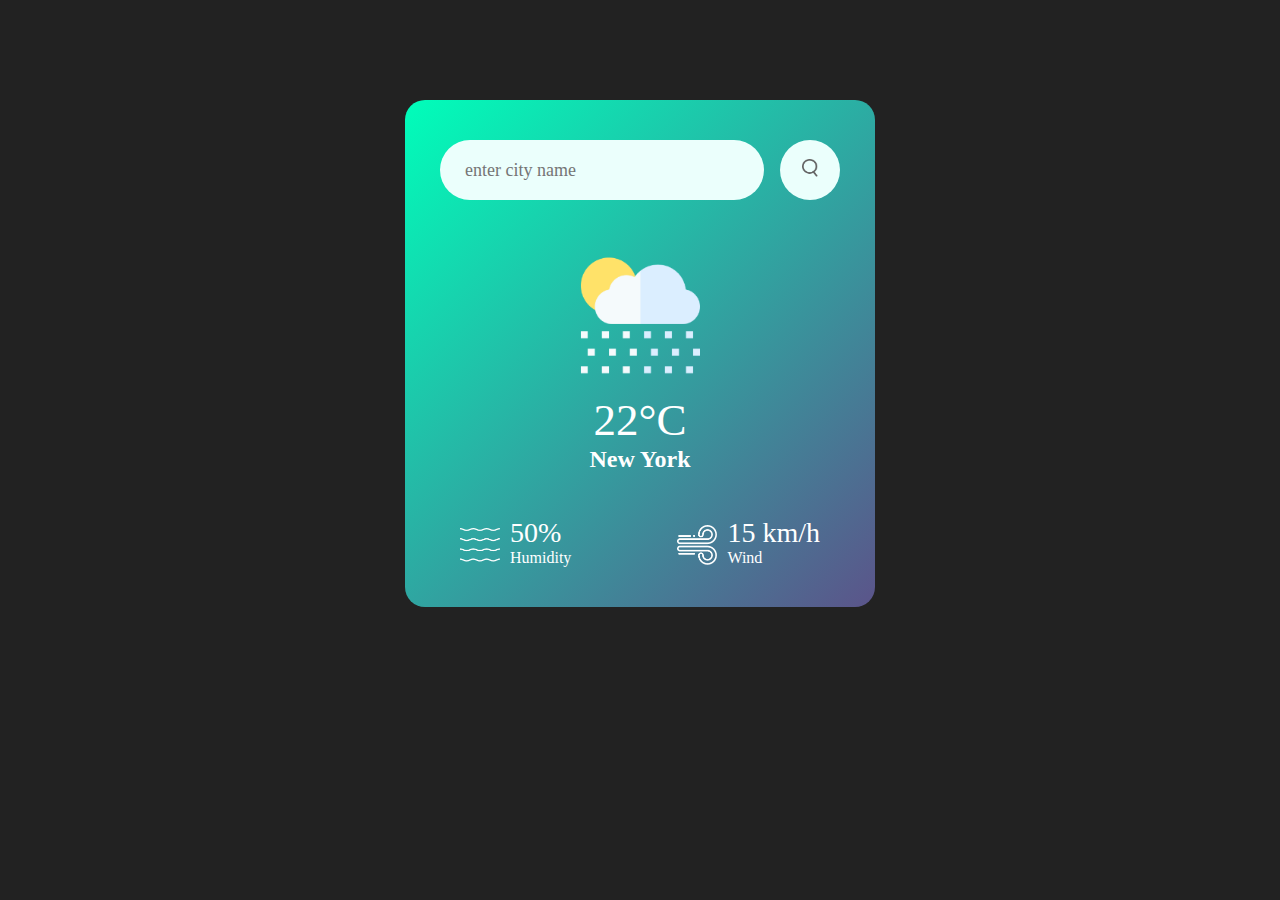
<file: Weather-App/index.html>
<!DOCTYPE html>
<html lang="en">
<head>
    <meta charset="UTF-8">
    <meta name="viewport" content="width=device-width, initial-scale=1.0">
    <title>Wheater App</title>
    <link rel="stylesheet" href="./index-styles.css">
</head>
<body>

    <div class="card">
        <div class="search">
            <input id="search-input" type="text" placeholder="enter city name" spellcheck="false">
            <button id="search-button"><img src="./img/search.png"></button>

        </div>

        <div class="weather">
            <img src="./img/rain.png" class="weather-icon">
            <h1 class="temp">22°C</h1>
            <h2 class="city">New York</h2>

            <div class="details">

                <div class="col">
                    <img src="./img/humidity.png">
                    <div>
                        <p class="humidity">50%</p>
                        <p>Humidity</p>
                    </div>
                </div>

                <div class="col">
                    <img src="./img/wind.png">
                    <div>
                        <p class="wind">15 km/h</p>
                        <p>Wind</p>
                    </div>
                </div>
            </div>
        </div>

    </div>
    

    <script src="./index.js"></script>
</body>
</html>
</file>
<file: Weather-App/index-styles.css>
* {
    margin: 0;
    padding: 0;
    font-family: Cambria, Cochin, Georgia, Times, 'Times New Roman', serif;
    box-sizing: border-box;
}

body {
    background-color: #222;
}

.card {
    width: 90%;
    max-width: 470px;
    background: linear-gradient(135deg, #00feba, #5b548a);
    color: #fff;
    margin: 100px auto 0;
    border-radius: 20px;
    padding: 40px 35px;
    text-align: center
    ;
}

.search {
    width: 100%;
    display: flex;
    align-items: center;
    justify-content: space-between;    
}

.search input {
    border: 0;
    outline: 0;
    background: #ebfffc;
    color: #555;
    padding: 10px 25px;
    height: 60px;
    border-radius: 30px;
    flex: 1;
    margin-right: 16px;
    font-size: 18px;
}

.search button {
    border: 0;
    outline: 0;
    background: #ebfffc;
    border-radius: 50%;
    width: 60px;
    height: 60px;
    cursor: pointer;

}
.search button img {
    width: 16px;
}

.weather-icon {
    width: 170px;
    margin-top: 30px;
}

.weather h1 {
    font-size: 80px;
    font-weight: 500;
}


.weather h1 {
    font-size: 45px;
    font-weight: 400;
    margin-top: -10px;
}

.details {
    display: flex;
    align-items: center;
    justify-content: space-between;
    padding: 0 20px;
    margin-top: 50px;

}
.col {
    display: flex;
    align-items: center;
    text-align: left;
}
.col img {
    width: 40px;
    margin-right: 10px;    
}
.humidity, .wind {
    font-size: 28px;
    margin-top: -6px;
}
</file>
